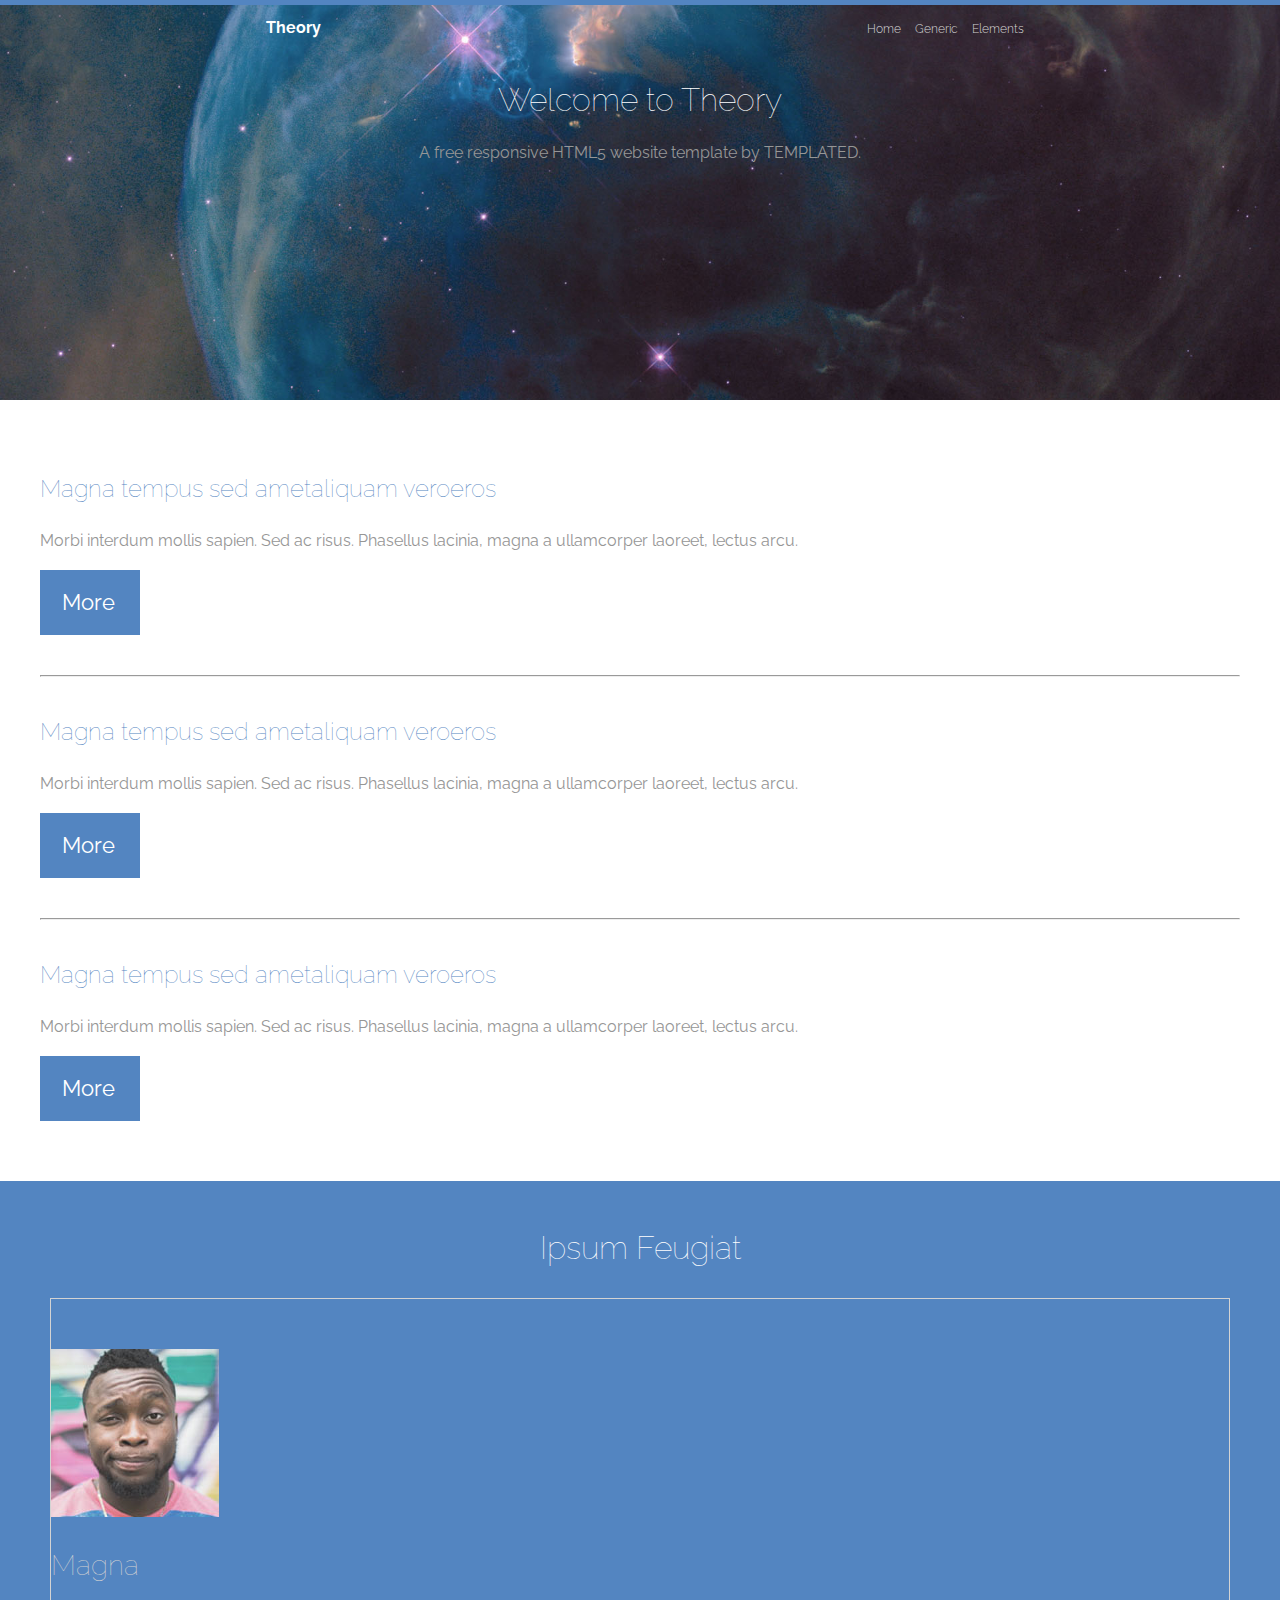
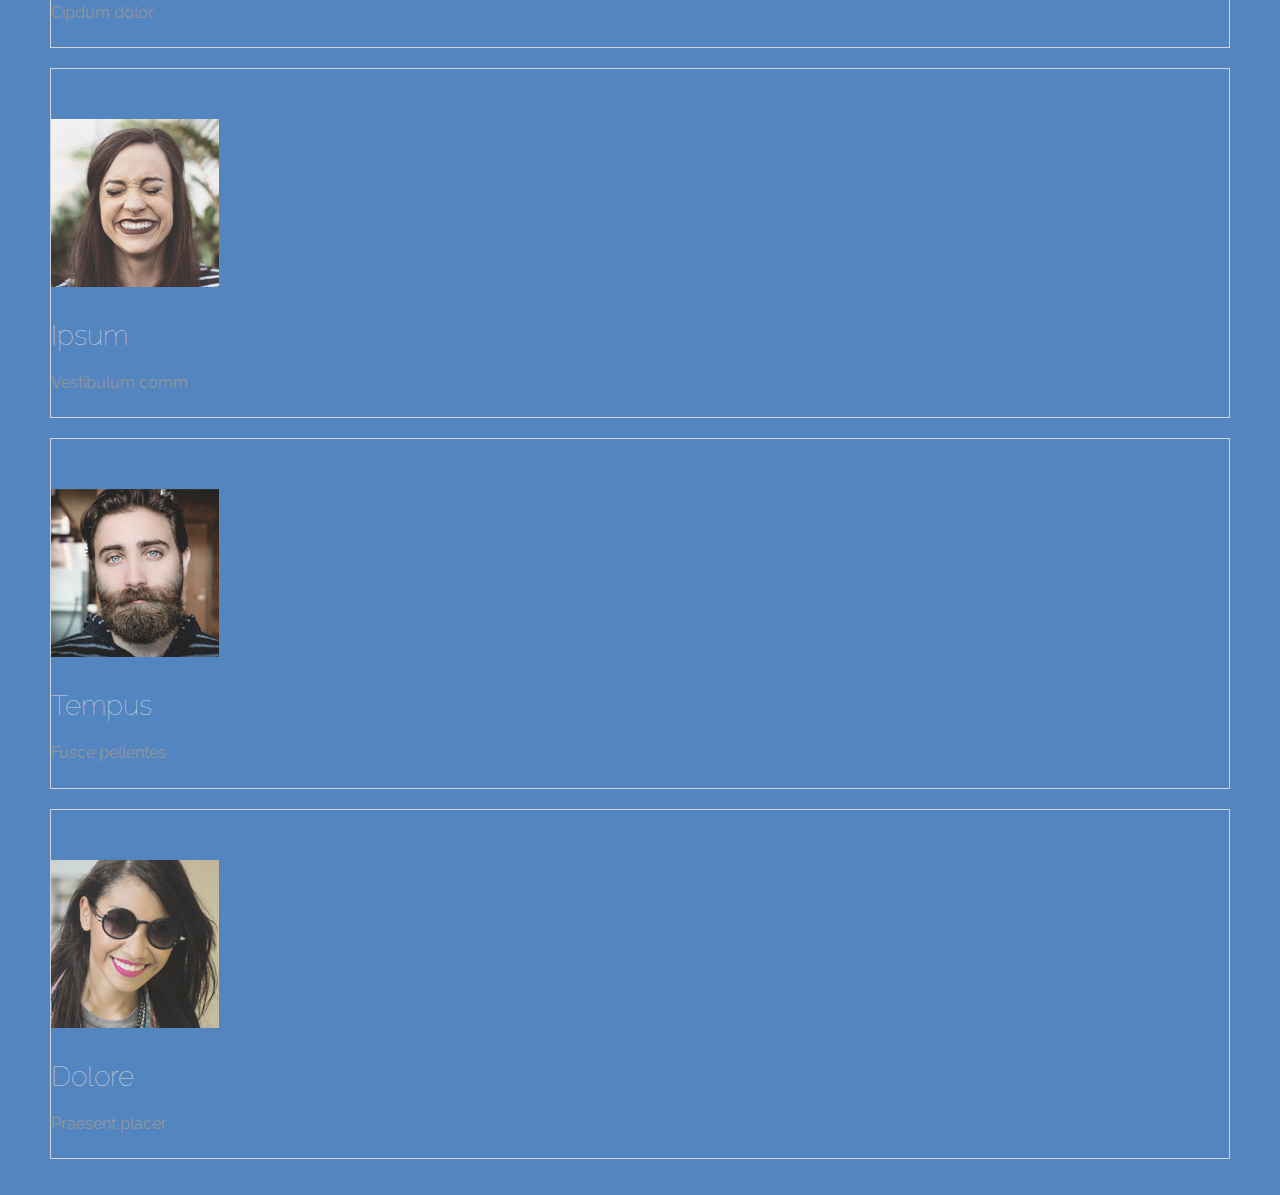
<file: index.html>
<!DOCTYPE html>
<html lang="en">
    <head>
        <meta charset="UTF-8" />
        <meta name="viewport" content="width=device-width, initial-scale=1.0" />
        <meta http-equiv="X-UA-Compatible" content="ie=edge" />
        <title>Home</title>
        <link rel="stylesheet" href="style.css" />
    </head>
    <body>
        <header class="front-page">
            <nav>
                <div class="container">
                    <div class="logo"><a href="#">Theory</a></div>
                    <div class="menu">
                        <a href="index.html">Home</a>
                        <a href="generic.html">Generic</a>
                        <a href="elements.html">Elements</a>
                    </div>
                </div>
            </nav>      
            <h1>Welcome to Theory</h1>
            <p class="subtitle">A free responsive HTML5 website template by TEMPLATED.</p>
        </header> 
        <section>
            <div class="content">
                <div class="column">
                    <h3>Magna tempus sed ametaliquam veroeros</h1>
                    <p>Morbi interdum mollis sapien. Sed ac risus. Phasellus lacinia, magna a ullamcorper laoreet, lectus arcu.</p>
                    <div class="button">More</div>
                </div>
                <div class="column">    
                    <hr class="margin30">
                    <h3>Magna tempus sed ametaliquam veroeros</h1>
                    <p>Morbi interdum mollis sapien. Sed ac risus. Phasellus lacinia, magna a ullamcorper laoreet, lectus arcu.</p>
                    <div class="button">More</div>
                </div>     
                <div class="column">
                    <hr class="margin30">
                    <h3>Magna tempus sed ametaliquam veroeros</h1>
                    <p>Morbi interdum mollis sapien. Sed ac risus. Phasellus lacinia, magna a ullamcorper laoreet, lectus arcu.</p>
                    <div class="button">More</div> 
                </div>
            </div>    
        </section>
        <section class="about">
            <h1>Ipsum Feugiat</h1>
            <div class="card">
                <img src="images/pic03.jpg">
                <h2>Magna</h2>
                <p class="subtitle">Cipdum dolor</p>
            </div>
            <div class="card">
                <img src="images/pic04.jpg">
                <h2>Ipsum</h2>
                <p class="subtitle">Vestibulum comm</p>
            </div>
            <div class="card">
                <img src="images/pic05.jpg">
                <h2>Tempus</h2>
                <p class="subtitle">Fusce pellentes</p>
            </div>
            <div class="card">
                <img src="images/pic06.jpg">
                <h2>Dolore</h2>
                <p class="subtitle">Praesent placer</p>
            </div>
        </section>
    </body>
</html>
</file>
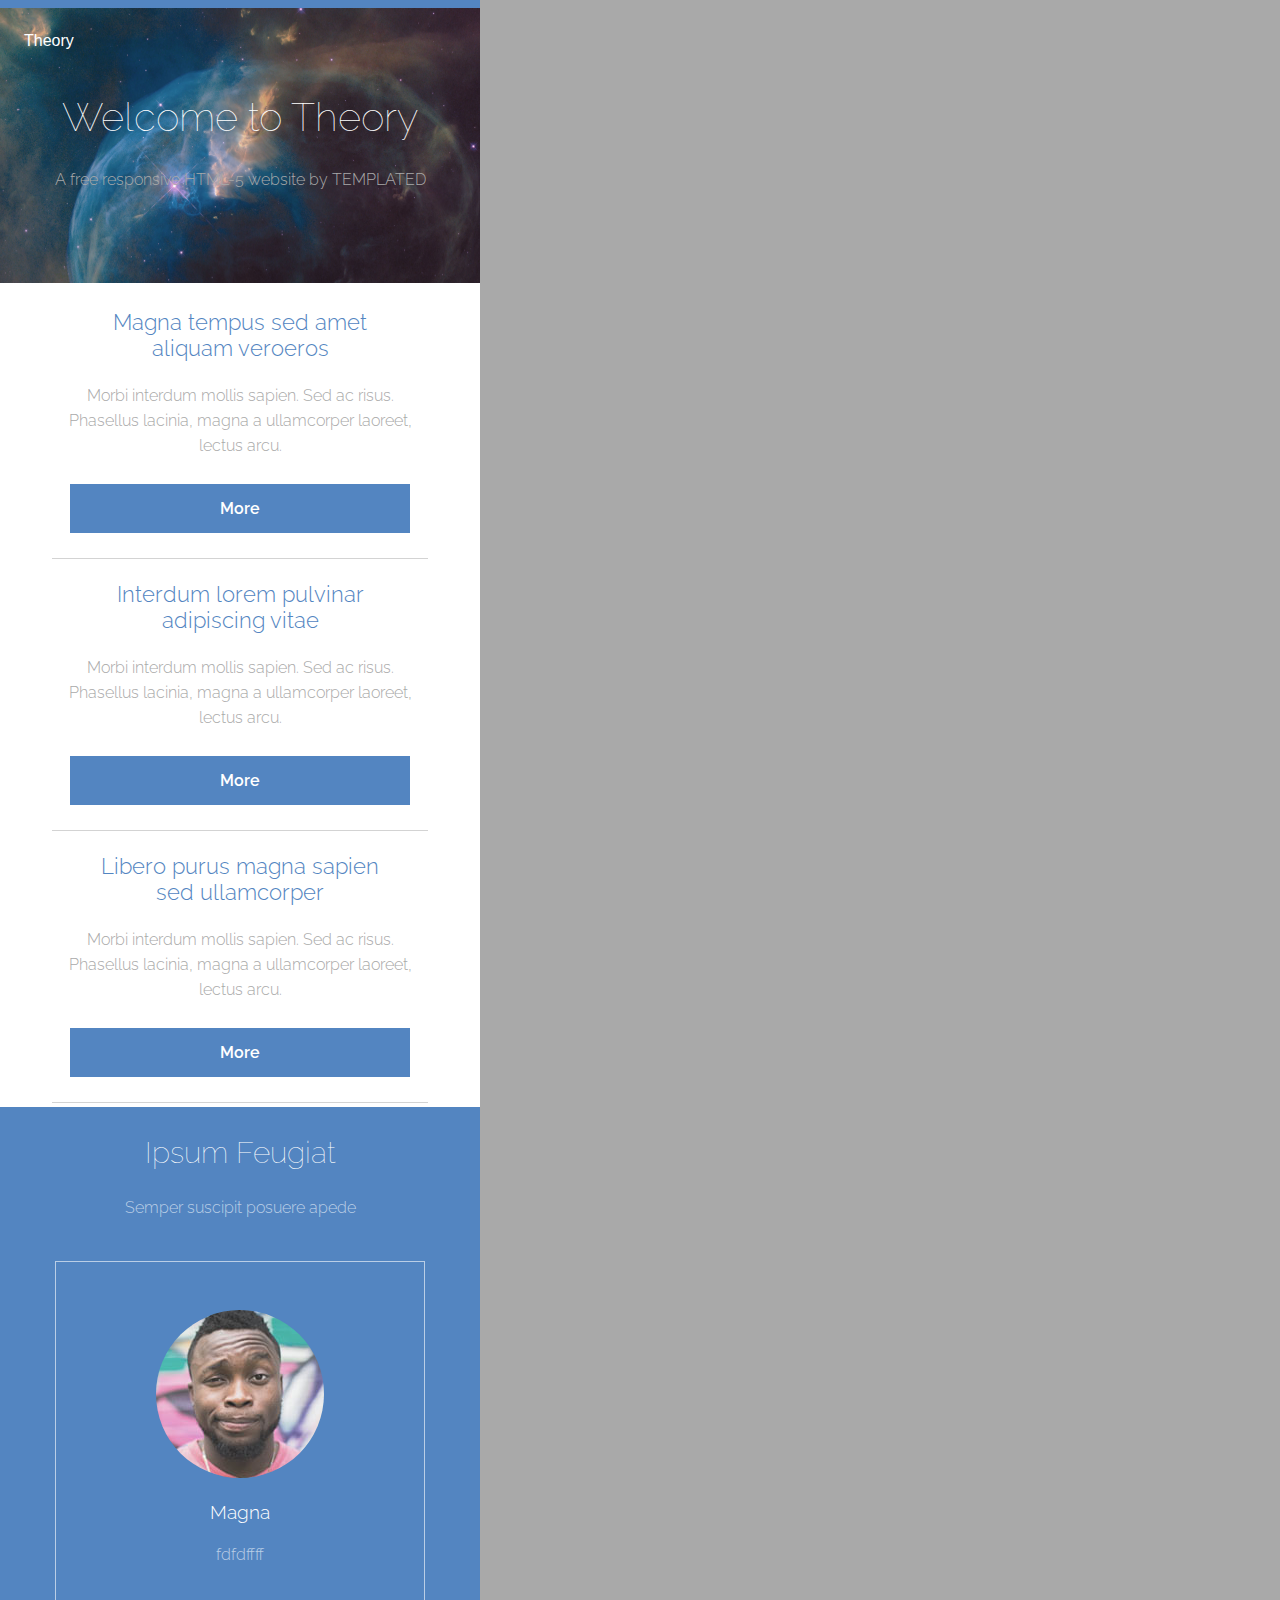
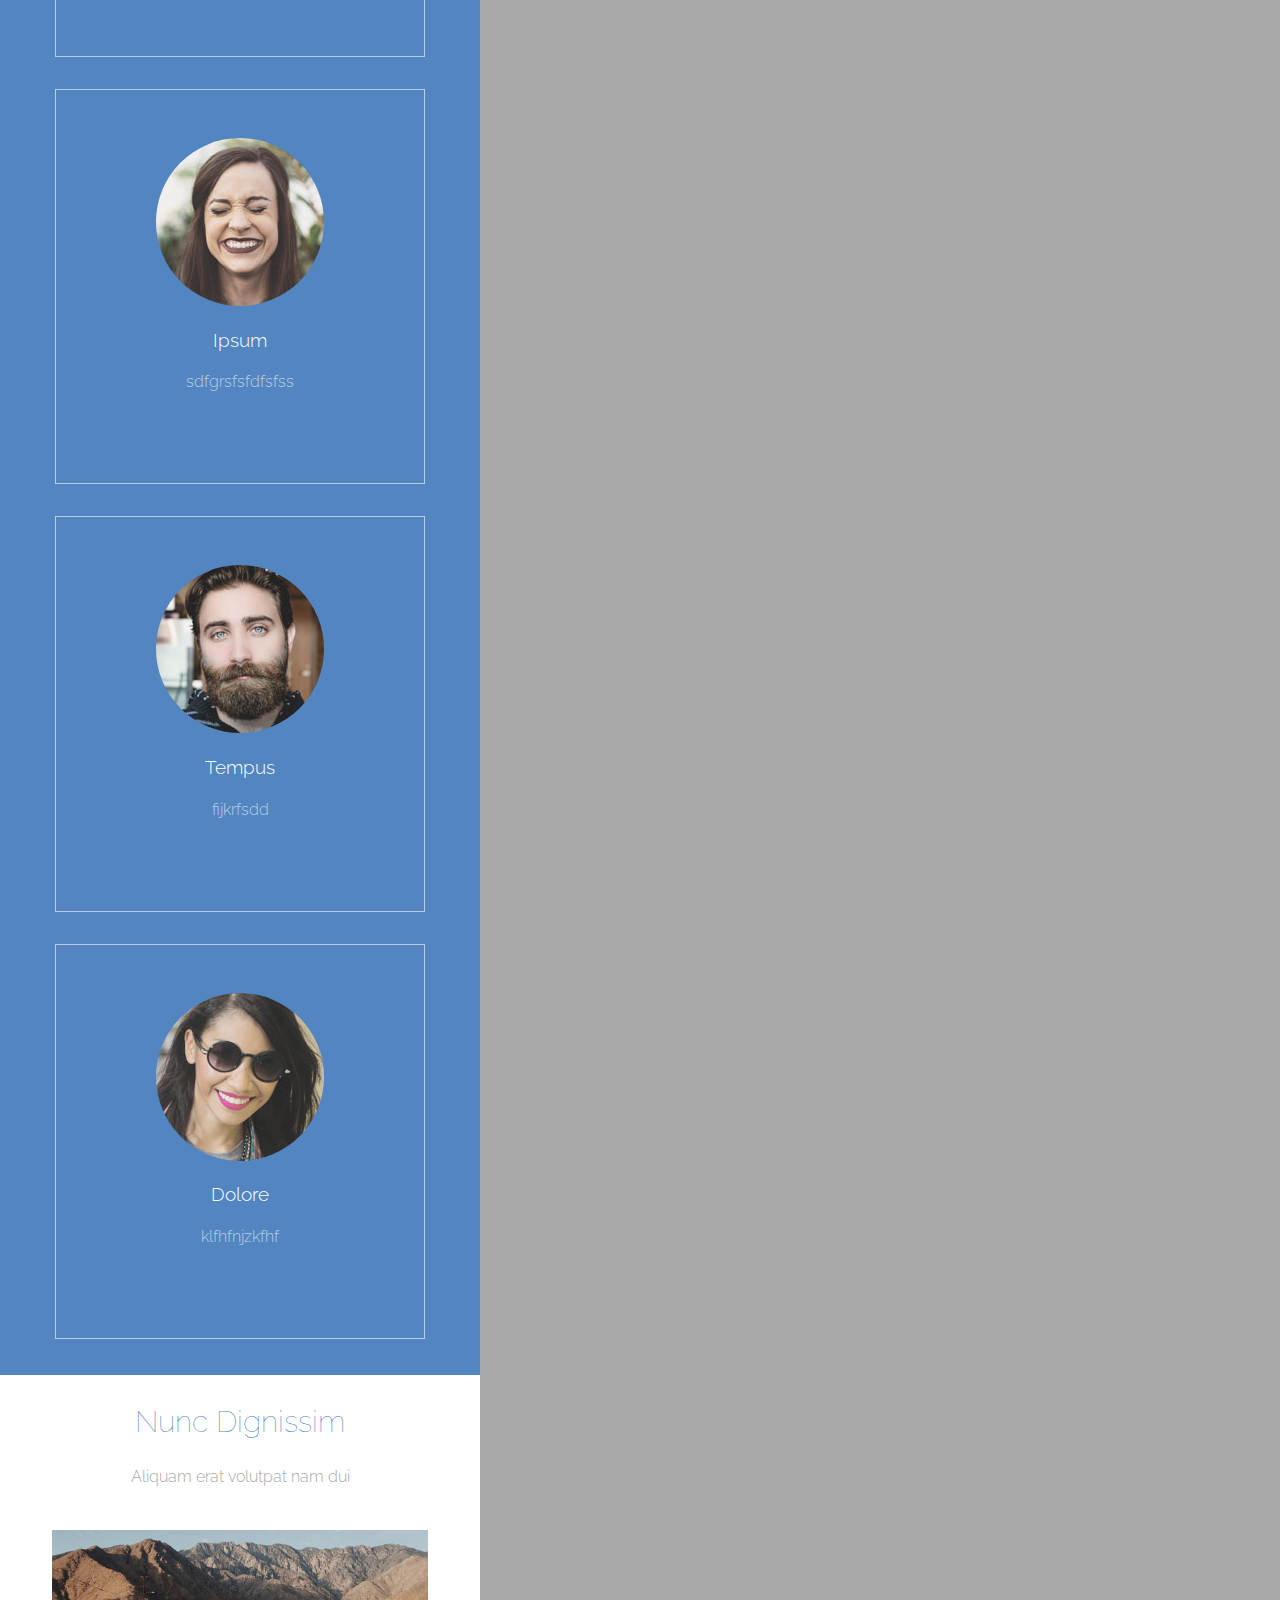
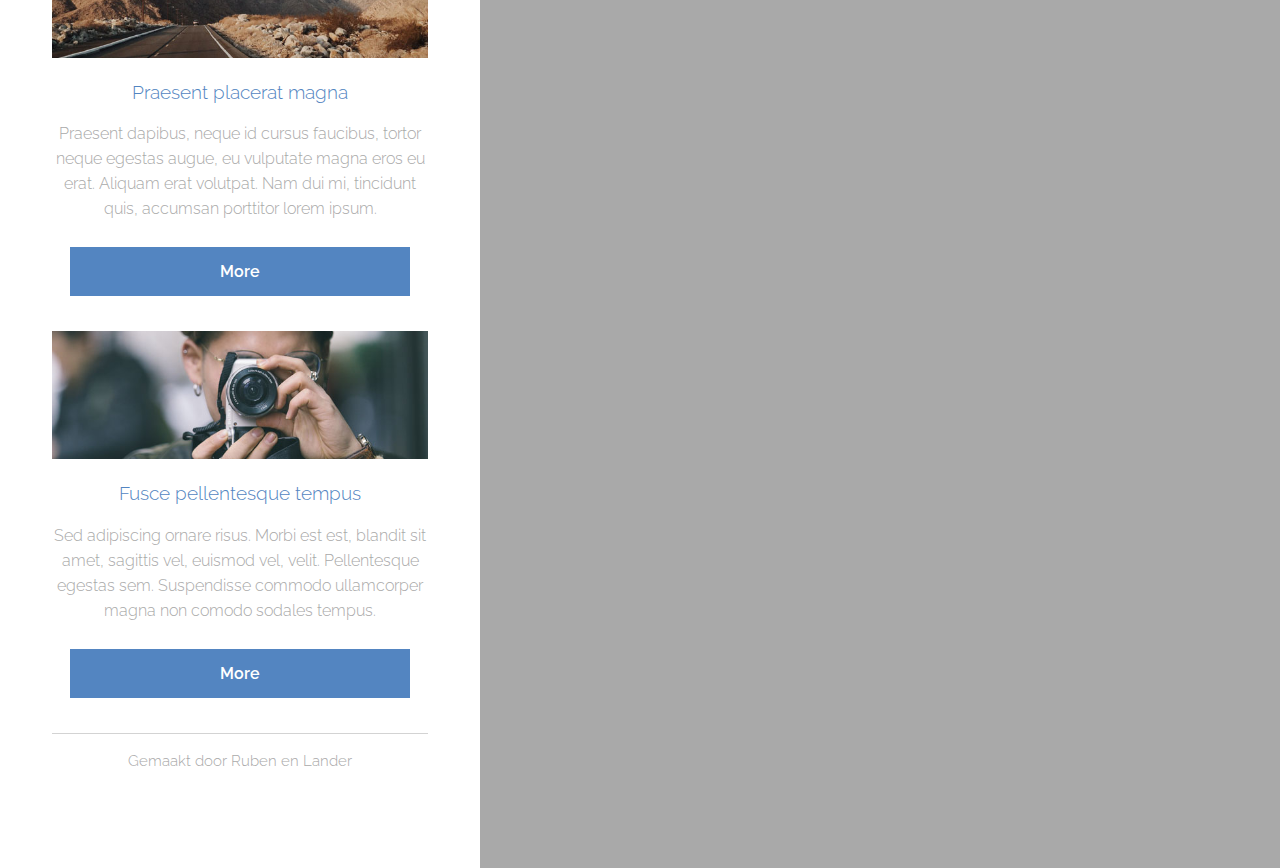
<file: phase1/index.html>
<!DOCTYPE html>
<html lang="en">
    <head>
        <meta charset="UTF-8" />
        <meta name="viewport" content="width=device-width, initial-scale=1.0" />
        <meta http-equiv="X-UA-Compatible" content="ie=edge" />
        <title>Home Oefening</title>
        <link rel="stylesheet" href="style.css" />
    </head>
    <body>
        <header class="header">
            <div class="inner-title">
                <a class="logo-link" href="index.html">Theory</a>
                <nav class="nav">
                    <a class="nav-element" href="index.html">Home</a>
                    <a class="nav-element" href="generic.html">Generic</a>
                    <a class="nav-element" href="elements.html">Elements</a>
                </nav>
            </div>
            <div class="header-content">
            <h1 class="header-title">Welcome to Theory</h1>
            <p class="header-text">A free responsive HTML-5 website by TEMPLATED</p>
            </div>
        </header>
        <section id="one" class="wrapper"> 
            <div class="inner">
                <div class="flex">
                    <article>
                        <header>
                            <h3 class="box-title">Magna tempus sed amet <br>  aliquam veroeros</h3 class="box-title">
                        </header>
                        <p>Morbi interdum mollis sapien. Sed ac risus. Phasellus lacinia, magna a ullamcorper laoreet, lectus arcu.</p> 
                        <footer> <a class="button special" href="#">More</a></footer>   
                    </article>
                    <article>
                         <header>
                            <h3 class="box-title">Interdum lorem pulvinar <br> adipiscing vitae</h3>
                        </header>
                        <p>Morbi interdum mollis sapien. Sed ac risus. Phasellus lacinia, magna a ullamcorper laoreet, lectus arcu.</p>
                        <footer> <a class="button special" href="#">More</a></footer>
                    </article>
                    <article> 
                        <header>
                            <h3 class="box-title">Libero purus magna sapien <br> sed ullamcorper</h3>
                        </header>
                        <p>Morbi interdum mollis sapien. Sed ac risus. Phasellus lacinia, magna a ullamcorper laoreet, lectus arcu.</p>
                        <footer> <a class="button special" href="#">More</a></footer>
                    </article>

                </div>
            </div>
        </section>
        <section id="two" class="wrapper">
            <div class="inner">
                <header>
                    <h2>Ipsum Feugiat</h2>
                    <p>Semper suscipit posuere apede
                    </p>
                </header>
                <div class="flex">
                    <div class="box-person"> 
                        <div class="image"> 
                            <img src="images/pic03.jpg" alt="#">
                        </div>
                            <h3>Magna</h3>
                            <p>fdfdffff</p>
                        
                    </div>
                    <div class="box-person"> 
                        <div class="image"> 
                            <img src="images/pic04.jpg" alt="#">
                        </div>
                            <h3>Ipsum</h3>
                            <p>sdfgrsfsfdfsfss</p>
                        
                    </div>
                    <div class="box-person"> 
                        <div class="image"> 
                            <img src="images/pic05.jpg" alt="#">
                        </div>
                            <h3>Tempus</h3>
                            <p>fijkrfsdd</p>
                        
                    </div>
                    <div class="box-person"> 
                        <div class="image"> 
                            <img src="images/pic06.jpg" alt="#">
                        </div>
                        <h3>Dolore</h3>
                        <p>klfhfnjzkfhf</p>
                        
                    </div>
                </div>
            </div>
        </section>
        <section id="three" class="wrapper">
            <div class="inner">
                <header>
                    <h2>Nunc Dignissim</h2>
                    <p>Aliquam erat volutpat nam dui </p>
                </header>
                <div>
                    <article>
                        <div class="image">
                            <img src="images/pic01.jpg" alt="">
                        </div> 
                        <header>
                            <h3>Praesent placerat magna</h3>
                        </header>
                        <p>Praesent dapibus, neque id cursus faucibus, tortor neque egestas augue, eu vulputate magna eros eu erat. Aliquam erat volutpat. Nam dui mi, tincidunt quis, accumsan porttitor lorem ipsum.</p>
                        <footer><a class="button" href="">More</a></footer>
                    </article>
                    <article>
                        <div class="image fit">
                            <img src="images/pic02.jpg" alt="">
                        </div> 
                        <header>
                            <h3>Fusce pellentesque tempus</h3>
                        </header>
                        <p>Sed adipiscing ornare risus. Morbi est est, blandit sit amet, sagittis vel, euismod vel, velit. Pellentesque egestas sem. Suspendisse commodo ullamcorper magna non comodo sodales tempus.</p>
                        <footer><a class="button" href="">More</a></footer>
                    </article>
                    <footer class="footer">
                        <div>
                            <div>
                                <div>
                                    <p >Gemaakt door Ruben en Lander</p>
                                    
                                </div>
                            </div>
                        </div>
                    </footer>
                </div>
            </div>
        </section>
    </body>
</html>
</file>
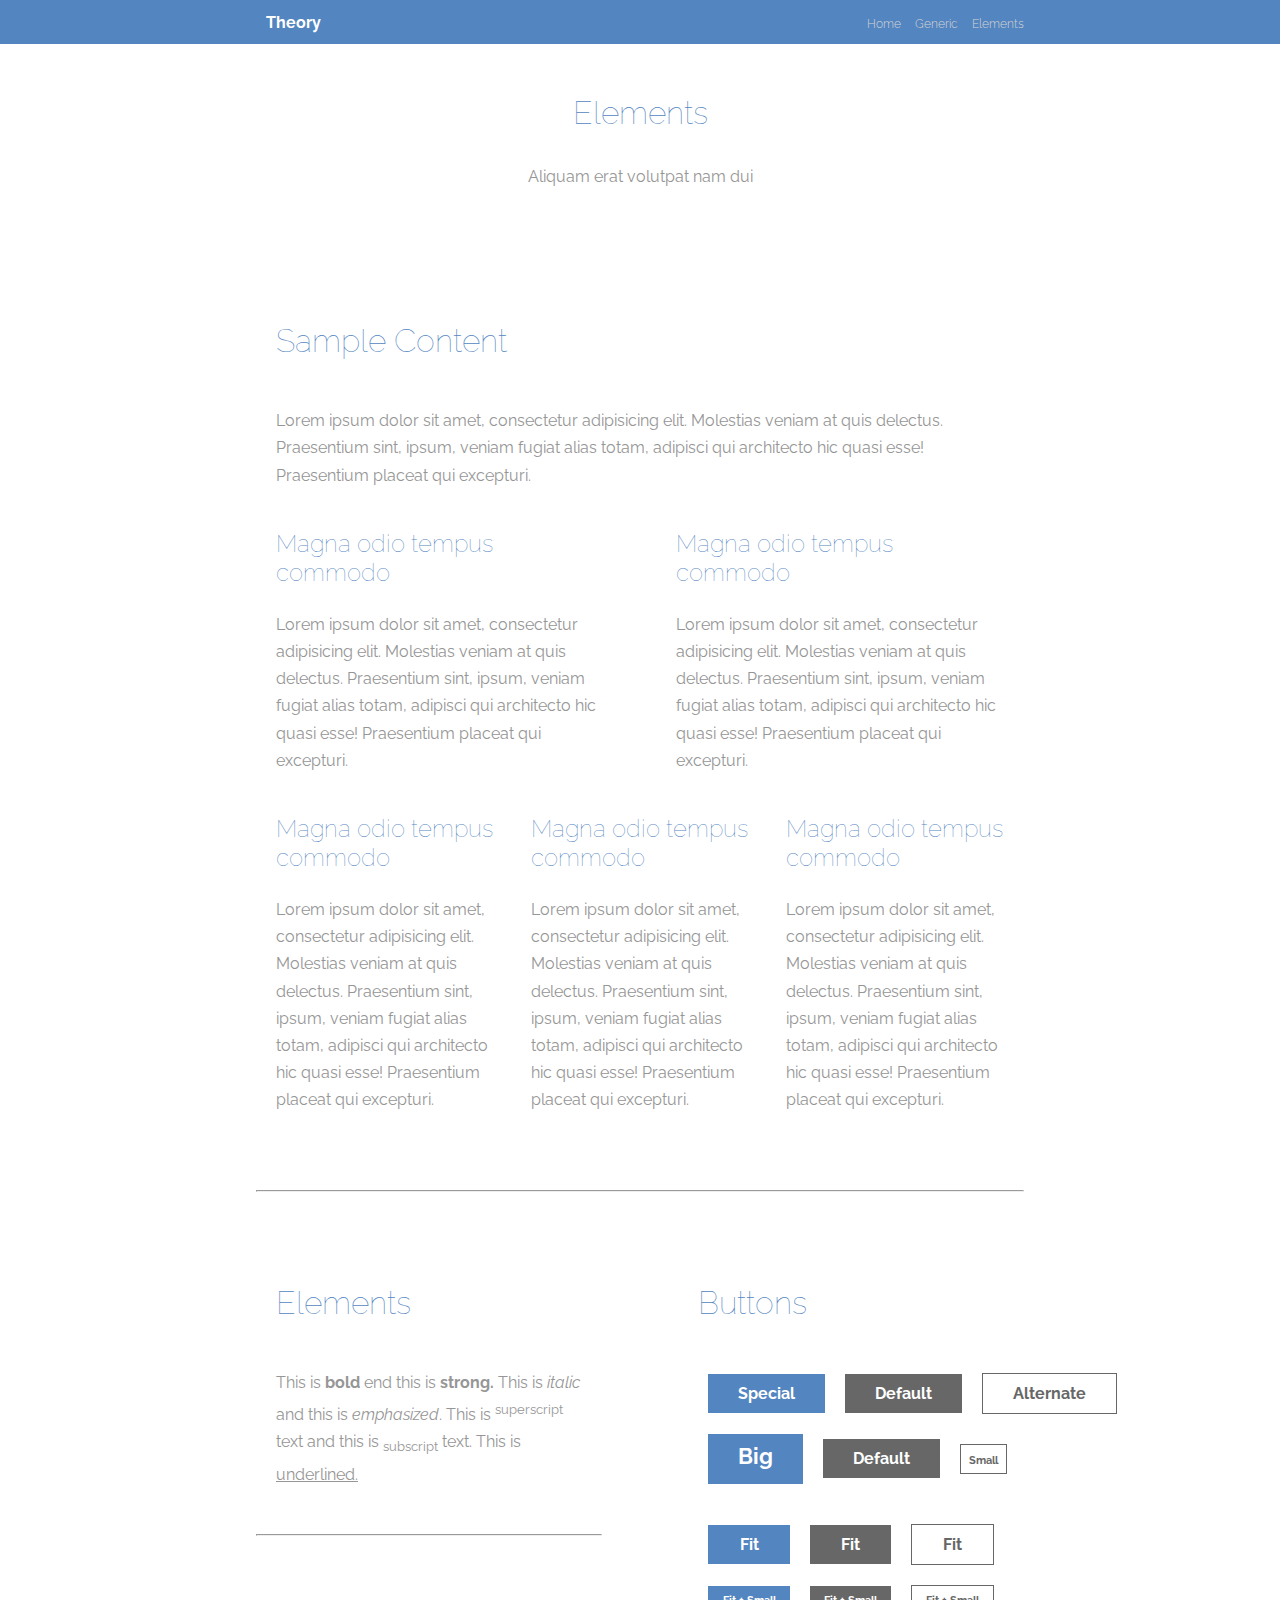
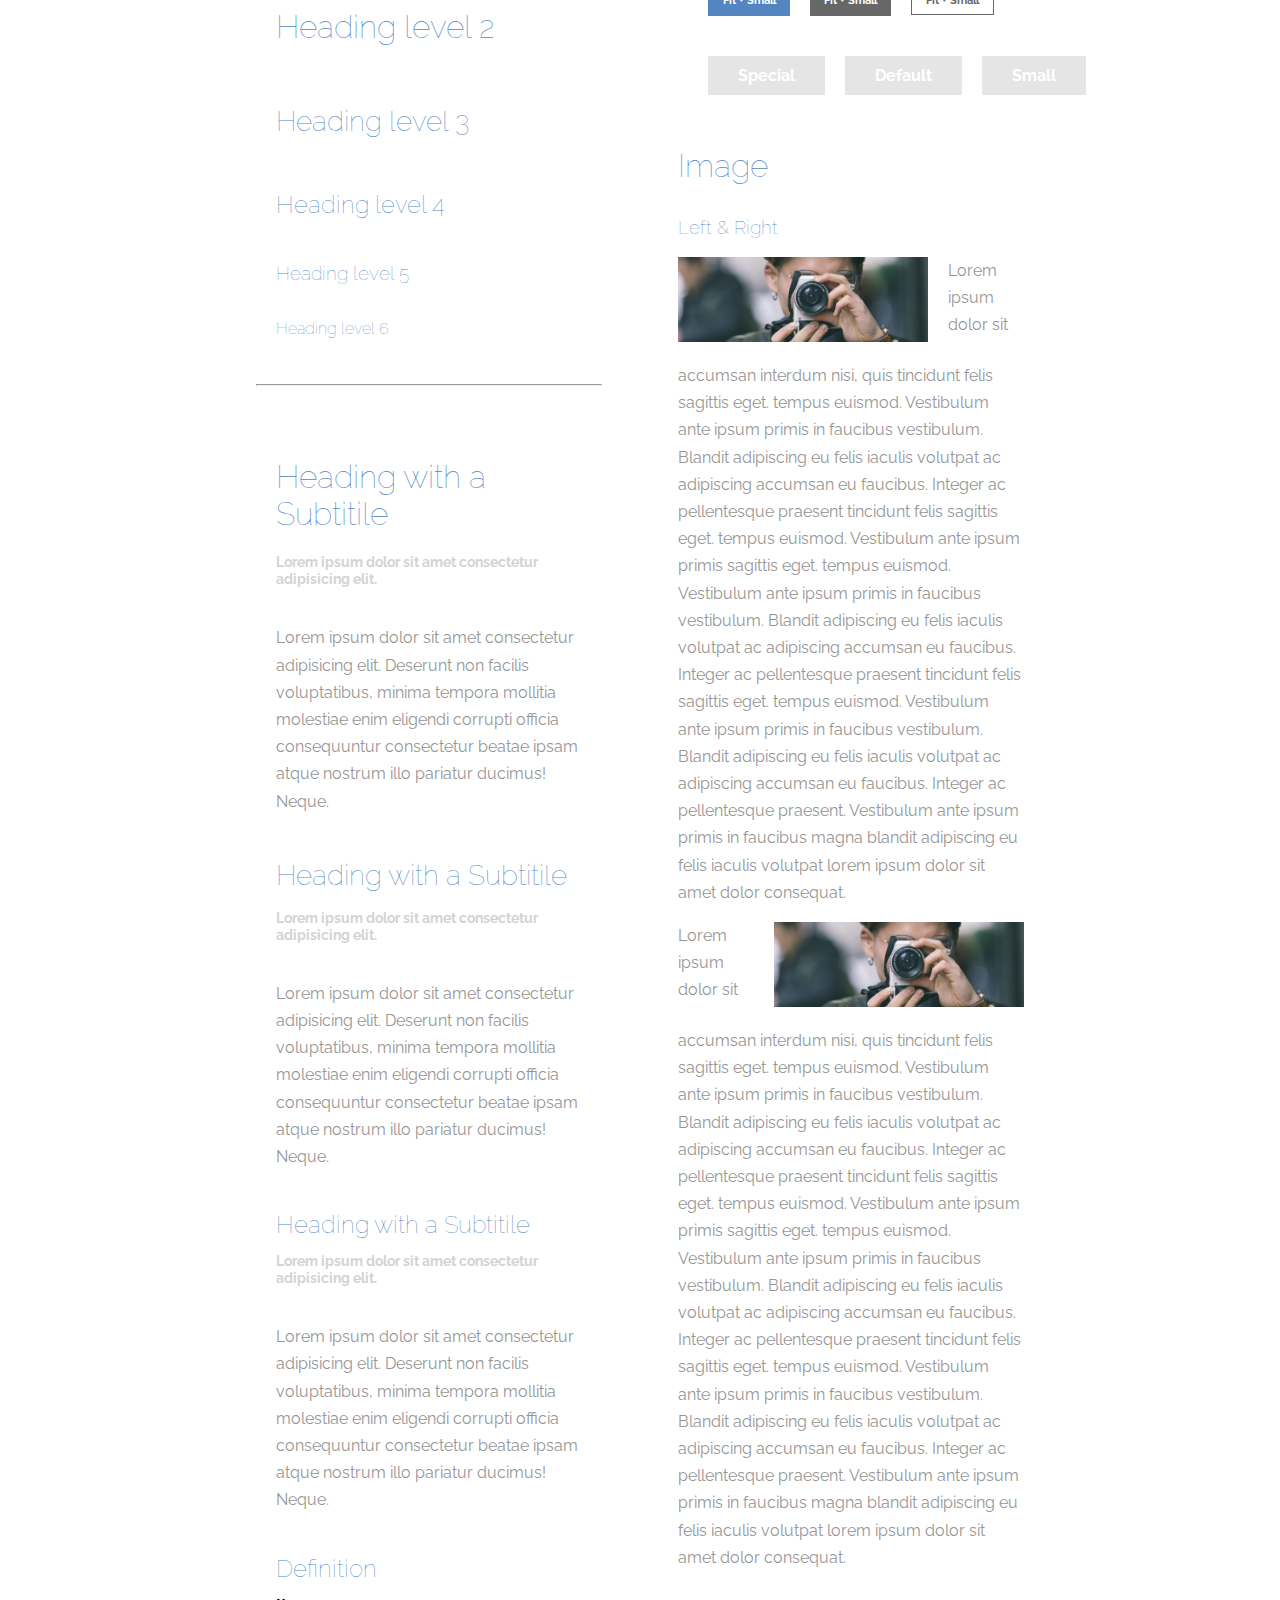
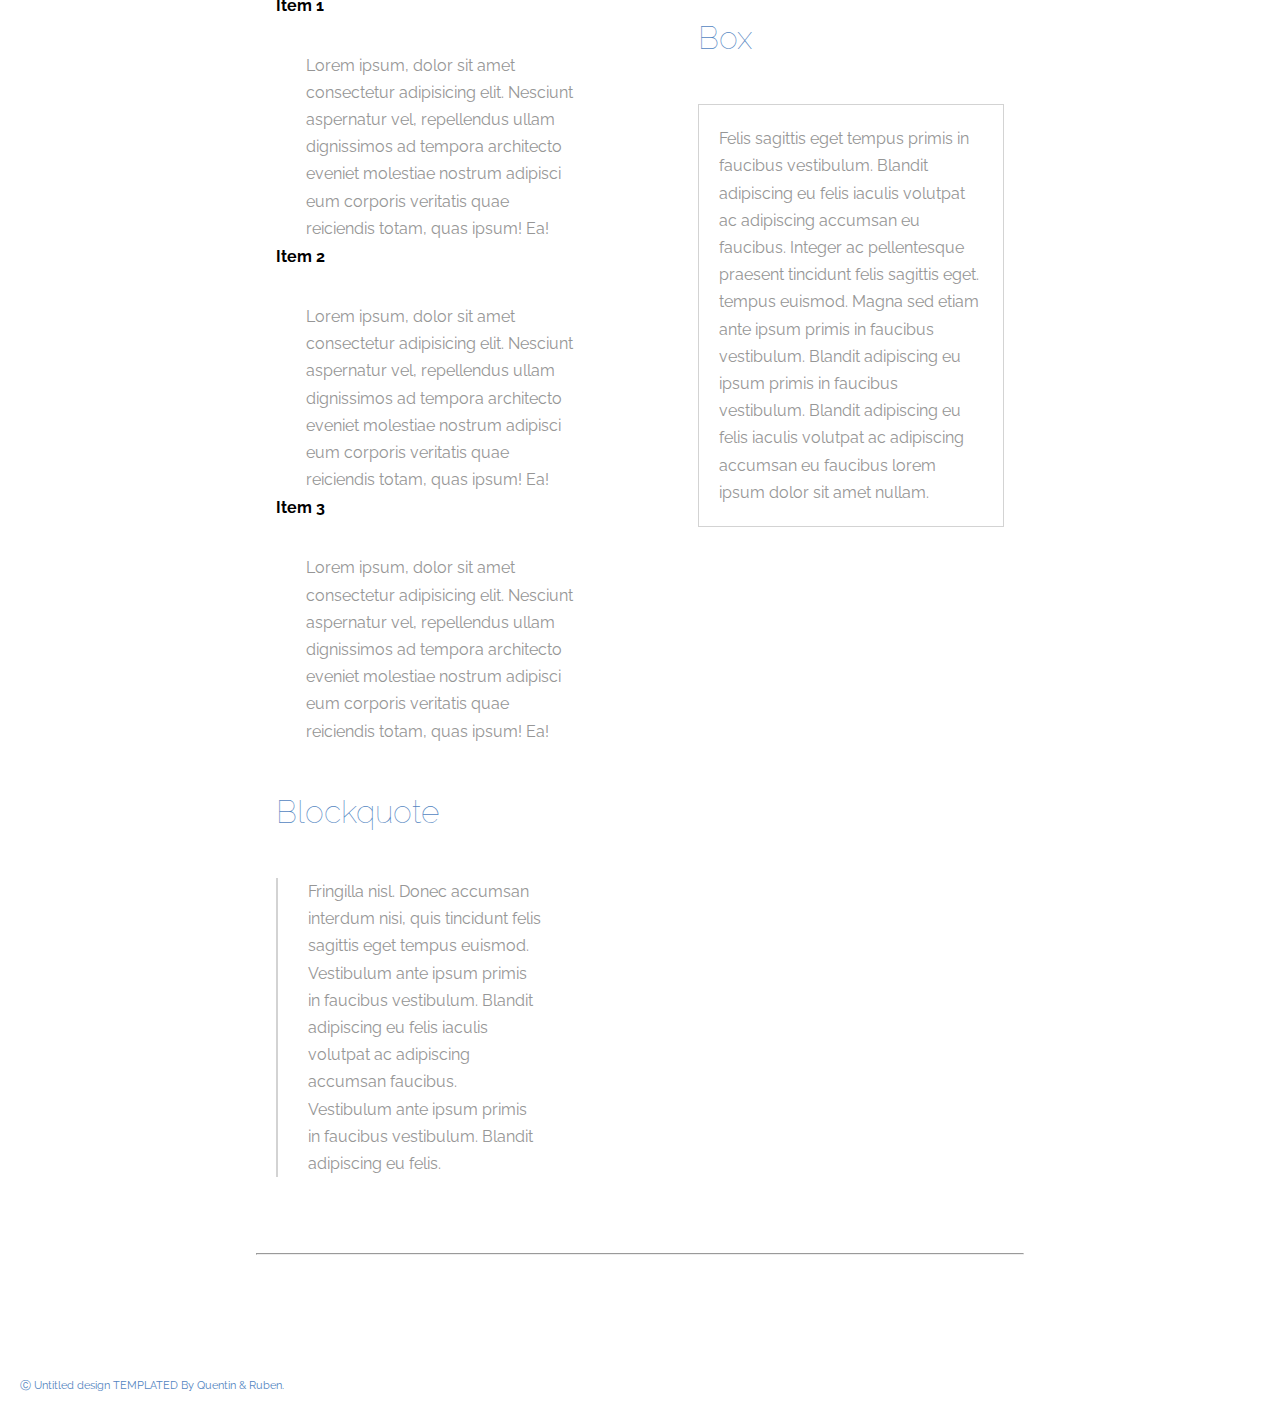
<file: elements.html>
<!DOCTYPE html>
<html lang="en">
    <head>
        <meta charset="UTF-8" />
        <meta name="viewport" content="width=device-width, initial-scale=1.0" />
        <meta http-equiv="X-UA-Compatible" content="ie=edge" />
        <title>Elements</title>
        <link rel="stylesheet" href="style.css" />
    </head>
    <body>
        <nav>
            <div class="container">
                <div class="logo"><a href="#">Theory</a></div>
                <div class="menu">
                    <a href="index.html">Home</a>
                    <a href="generic.html">Generic</a>
                    <a href="elements.html">Elements</a>
                </div>
            </div>
        </nav>
        <header>
            <h1>Elements</h1>
            <p>Aliquam erat volutpat nam dui</p>
        </header>
        <section class="container">
            <div class="content">
                <h1>Sample Content</h1>
                <p>Lorem ipsum dolor sit amet, consectetur adipisicing elit. Molestias veniam at quis delectus. Praesentium sint, ipsum, veniam fugiat alias totam, adipisci qui architecto hic quasi esse! Praesentium placeat qui excepturi.</p>
                <div class="top-columns">
                    <div>
                        <h3>Magna odio tempus commodo</h3>
                        <p>Lorem ipsum dolor sit amet, consectetur adipisicing elit. Molestias veniam at quis delectus. Praesentium sint, ipsum, veniam fugiat alias totam, adipisci qui architecto hic quasi esse! Praesentium placeat qui excepturi.</p>
                    </div>
                    <div>
                        <h3>Magna odio tempus commodo</h3>
                        <p>Lorem ipsum dolor sit amet, consectetur adipisicing elit. Molestias veniam at quis delectus. Praesentium sint, ipsum, veniam fugiat alias totam, adipisci qui architecto hic quasi esse! Praesentium placeat qui excepturi.</p>
                    </div>
                </div>
                <div class="bottom-columns">
                    <div>
                        <h3>Magna odio tempus commodo</h3>
                        <p>Lorem ipsum dolor sit amet, consectetur adipisicing elit. Molestias veniam at quis delectus. Praesentium sint, ipsum, veniam fugiat alias totam, adipisci qui architecto hic quasi esse! Praesentium placeat qui excepturi.</p>
                    </div>
                    <div>
                        <h3>Magna odio tempus commodo</h3>
                        <p>Lorem ipsum dolor sit amet, consectetur adipisicing elit. Molestias veniam at quis delectus. Praesentium sint, ipsum, veniam fugiat alias totam, adipisci qui architecto hic quasi esse! Praesentium placeat qui excepturi.</p>
                    </div>
                    <div>
                        <h3>Magna odio tempus commodo</h3>
                        <p>Lorem ipsum dolor sit amet, consectetur adipisicing elit. Molestias veniam at quis delectus. Praesentium sint, ipsum, veniam fugiat alias totam, adipisci qui architecto hic quasi esse! Praesentium placeat qui excepturi.</p>
                    </div>
                </div>        
            </div>
            <hr class="margin60">
            <div class="wrap">
                <div class="left">
                    <div class="content">
                        <h1>Elements</h1>
                        <p>This is <strong>bold</strong> end this is <strong>strong.</strong> This is 
                        <i>italic</i> and this is <i>emphasized</i>. This is <sup>superscript</sup> text 
                        and this is <sub>subscript</sub> text. This is <u>underlined.</u> </p>
                    </div>
                    <hr class="margin30">
                    <div class="content">
                        <h1>Heading level 2</h1>
                        <h2>Heading level 3</h2>
                        <h3>Heading level 4</h3>
                        <h4>Heading level 5</h4>
                        <h5>Heading level 6</h5>
                    </div>
                    <hr class="margin30">
                    <div class="content">
                        <h1>Heading with a Subtitile</h1>
                        <h6 class="subtitle">Lorem ipsum dolor sit amet consectetur adipisicing elit. </h6>
                        <p>Lorem ipsum dolor sit amet consectetur adipisicing elit. Deserunt non facilis voluptatibus, minima tempora mollitia molestiae enim eligendi corrupti officia consequuntur consectetur beatae ipsam atque nostrum illo pariatur ducimus! Neque.</p>
                        <h2>Heading with a Subtitile</h1>
                        <h6 class="subtitle">Lorem ipsum dolor sit amet consectetur adipisicing elit. </h6>
                        <p>Lorem ipsum dolor sit amet consectetur adipisicing elit. Deserunt non facilis voluptatibus, minima tempora mollitia molestiae enim eligendi corrupti officia consequuntur consectetur beatae ipsam atque nostrum illo pariatur ducimus! Neque.</p>
                        <h3>Heading with a Subtitile</h3>
                        <h6 class="subtitle">Lorem ipsum dolor sit amet consectetur adipisicing elit. </h6>
                        <p>Lorem ipsum dolor sit amet consectetur adipisicing elit. Deserunt non facilis voluptatibus, minima tempora mollitia molestiae enim eligendi corrupti officia consequuntur consectetur beatae ipsam atque nostrum illo pariatur ducimus! Neque.</p>
                        <h3>Definition</h3>
                        <strong class="subtitle">Item 1</strong>
                        <p class="marginleft">Lorem ipsum, dolor sit amet consectetur adipisicing elit. Nesciunt aspernatur vel, repellendus ullam dignissimos ad tempora architecto eveniet molestiae nostrum adipisci eum corporis veritatis quae reiciendis totam, quas ipsum! Ea!</p>
                        <strong class="subtitle">Item 2</strong>
                        <p class="marginleft">Lorem ipsum, dolor sit amet consectetur adipisicing elit. Nesciunt aspernatur vel, repellendus ullam dignissimos ad tempora architecto eveniet molestiae nostrum adipisci eum corporis veritatis quae reiciendis totam, quas ipsum! Ea!</p>
                        <strong class="subtitle">Item 3</strong>
                        <p class="marginleft">Lorem ipsum, dolor sit amet consectetur adipisicing elit. Nesciunt aspernatur vel, repellendus ullam dignissimos ad tempora architecto eveniet molestiae nostrum adipisci eum corporis veritatis quae reiciendis totam, quas ipsum! Ea!</p>
                    </div>
                    <div class="content">
                        <h1>Blockquote</h1>
                        <blockquote>Fringilla nisl. Donec accumsan interdum nisi, quis tincidunt felis sagittis eget tempus euismod. Vestibulum ante ipsum primis in faucibus vestibulum. Blandit adipiscing eu felis iaculis volutpat ac adipiscing accumsan faucibus. Vestibulum ante ipsum primis in faucibus vestibulum. Blandit adipiscing eu felis.</blockquote>
                    </div>
                </div>
                <div class="right">
                    <div class="content">
                        <h1>Buttons</h1>
                        <div class="top-buttons">
                            <ul>
                                <li class="blue">Special</li>
                                <li class="grey">Default</li>
                                <li class="border-grey">Alternate</li>
                            </ul>
                            <ul>
                                <li class="blue bigger">Big</li>
                                <li class="grey">Default</li>
                                <li class="border-grey smaller">Small</li>
                            </ul>
                        </div>
                        <div class="mid-buttons">
                            <ul class="fit">
                                <li class="blue">Fit</li>
                                <li class="grey">Fit</li>
                                <li class="border-grey">Fit</li>
                            </ul>
                            <ul class="fit smaller">
                                <li class="blue">Fit + Small</li>
                                <li class="grey">Fit + Small</li>
                                <li class="border-grey ">Fit + Small</li>
                            </ul>
                        </div>
                        <ul class="bottom-buttons">
                            <li>Special</li>
                            <li>Default</li>
                            <li>Small</li>
                        </ul>
                    </div>
                    <div class="content-image">
                        <h1>Image</h1>
                        <h4>Left & Right</h4>
                        <img src="images/pic02.jpg" width="250px">
                        <p>Lorem ipsum dolor sit accumsan interdum nisi, quis tincidunt felis sagittis eget. tempus euismod. Vestibulum ante ipsum primis in faucibus vestibulum. Blandit adipiscing eu felis iaculis volutpat ac adipiscing accumsan eu faucibus. Integer ac pellentesque praesent tincidunt felis sagittis eget. tempus euismod. Vestibulum ante ipsum primis sagittis eget. tempus euismod. Vestibulum ante ipsum primis in faucibus vestibulum. Blandit adipiscing eu felis iaculis volutpat ac adipiscing accumsan eu faucibus. Integer ac pellentesque praesent tincidunt felis sagittis eget. tempus euismod. Vestibulum ante ipsum primis in faucibus vestibulum. Blandit adipiscing eu felis iaculis volutpat ac adipiscing accumsan eu faucibus. Integer ac pellentesque praesent. Vestibulum ante ipsum primis in faucibus magna blandit adipiscing eu felis iaculis volutpat lorem ipsum dolor sit amet dolor consequat.</p>
                        <img src="images/pic02.jpg" width="250px" class="float-right">
                        <p>Lorem ipsum dolor sit accumsan interdum nisi, quis tincidunt felis sagittis eget. tempus euismod. Vestibulum ante ipsum primis in faucibus vestibulum. Blandit adipiscing eu felis iaculis volutpat ac adipiscing accumsan eu faucibus. Integer ac pellentesque praesent tincidunt felis sagittis eget. tempus euismod. Vestibulum ante ipsum primis sagittis eget. tempus euismod. Vestibulum ante ipsum primis in faucibus vestibulum. Blandit adipiscing eu felis iaculis volutpat ac adipiscing accumsan eu faucibus. Integer ac pellentesque praesent tincidunt felis sagittis eget. tempus euismod. Vestibulum ante ipsum primis in faucibus vestibulum. Blandit adipiscing eu felis iaculis volutpat ac adipiscing accumsan eu faucibus. Integer ac pellentesque praesent. Vestibulum ante ipsum primis in faucibus magna blandit adipiscing eu felis iaculis volutpat lorem ipsum dolor sit amet dolor consequat.</p>
                    </div>
                    <div class="content box">
                        <h1>Box</h1>
                        <p>Felis sagittis eget tempus primis in faucibus vestibulum. Blandit adipiscing eu felis iaculis volutpat ac adipiscing accumsan eu faucibus. Integer ac pellentesque praesent tincidunt felis sagittis eget. tempus euismod. Magna sed etiam ante ipsum primis in faucibus vestibulum. Blandit adipiscing eu ipsum primis in faucibus vestibulum. Blandit adipiscing eu felis iaculis volutpat ac adipiscing accumsan eu faucibus lorem ipsum dolor sit amet nullam.</p>
                    </div>
                </div>
            </div>
            <hr class="margin60">
            </section>
        <footer>
            <div class="content">
            <p>&#9400; Untitled design TEMPLATED By Quentin &amp Ruben.</p>
        </div>
        </footer>
       
    </body>
</html>
</file>
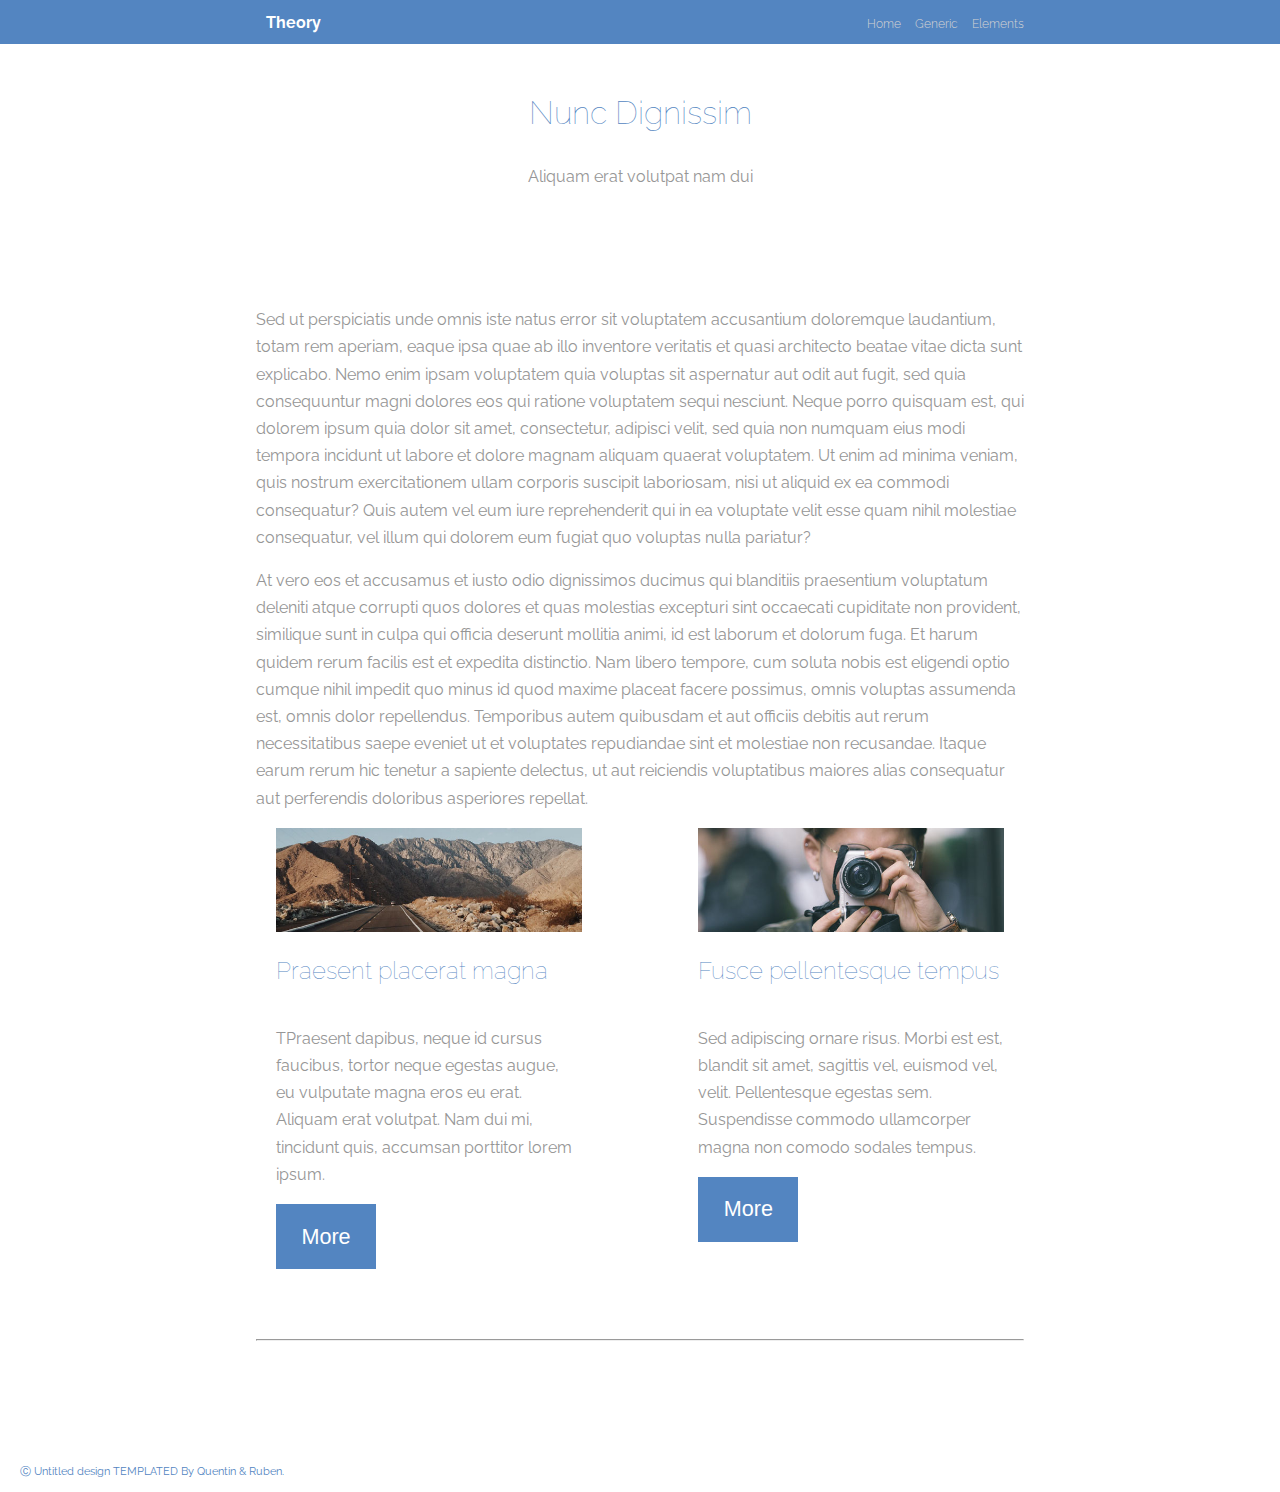
<file: generic.html>
<!DOCTYPE html>
<html lang="en">
    <head>
        <meta charset="UTF-8" />
        <meta name="viewport" content="width=device-width, initial-scale=1.0" />
        <meta http-equiv="X-UA-Compatible" content="ie=edge" />
        <title>Generic</title>
        <link rel="stylesheet" href="style.css" />
    </head>
    <body>
        <nav>
            <div class="container">
                <div class="logo"><a href="#">Theory</a></div>
                <div class="menu">
                    <a href="index.html">Home</a>
                    <a href="generic.html">Generic</a>
                    <a href="elements.html">Elements</a>
                </div>
            </div>
        </nav>
        <header>
            <h1>Nunc Dignissim</h1>
            <p>Aliquam erat volutpat nam dui</p>
        </header>
        <section class="container">
            <div class="top-row">
                <div>
                    <p>Sed ut perspiciatis unde omnis iste natus error sit voluptatem accusantium doloremque laudantium, totam rem aperiam, eaque ipsa quae ab illo inventore veritatis et quasi architecto beatae vitae dicta sunt explicabo. Nemo enim ipsam voluptatem quia voluptas sit aspernatur aut odit aut fugit, sed quia consequuntur magni dolores eos qui ratione voluptatem sequi nesciunt. Neque porro quisquam est, qui dolorem ipsum quia dolor sit amet, consectetur, adipisci velit, sed quia non numquam eius modi tempora incidunt ut labore et dolore magnam aliquam quaerat voluptatem. Ut enim ad minima veniam, quis nostrum exercitationem ullam corporis suscipit laboriosam, nisi ut aliquid ex ea commodi consequatur? Quis autem vel eum iure reprehenderit qui in ea voluptate velit esse quam nihil molestiae consequatur, vel illum qui dolorem eum fugiat quo voluptas nulla pariatur?</p>
                </div>
                <div>
                    <p>At vero eos et accusamus et iusto odio dignissimos ducimus qui blanditiis praesentium voluptatum deleniti atque corrupti quos dolores et quas molestias excepturi sint occaecati cupiditate non provident, similique sunt in culpa qui officia deserunt mollitia animi, id est laborum et dolorum fuga. Et harum quidem rerum facilis est et expedita distinctio. Nam libero tempore, cum soluta nobis est eligendi optio cumque nihil impedit quo minus id quod maxime placeat facere possimus, omnis voluptas assumenda est, omnis dolor repellendus. Temporibus autem quibusdam et aut officiis debitis aut rerum necessitatibus saepe eveniet ut et voluptates repudiandae sint et molestiae non recusandae. Itaque earum rerum hic tenetur a sapiente delectus, ut aut reiciendis voluptatibus maiores alias consequatur aut perferendis doloribus asperiores repellat.</p>
                </div>
            </div> 
            <div class="wrap">
                <div class="left">
                    <div class="content">
                        <img src="images/pic01.jpg" alt="First picture">
                        <h3>Praesent placerat magna</h3>
                        <p>TPraesent dapibus, neque id cursus faucibus, tortor neque egestas augue, eu vulputate magna eros eu erat. Aliquam erat volutpat. Nam dui mi, tincidunt quis, accumsan porttitor lorem ipsum.</p>
                        <button class="button">More</button>
                    </div>
                </div>
                <div class="right">
                    <div class="content">
                        <img src="images/pic02.jpg" alt="Second picture">
                        <h3>Fusce pellentesque tempus</h3>
                        <p>Sed adipiscing ornare risus. Morbi est est, blandit sit amet, sagittis vel, euismod vel, velit. Pellentesque egestas sem. Suspendisse commodo ullamcorper magna non comodo sodales tempus.</p>
                        <button class="button">More</button>
                    </div>
                </div>           
            </div>
            <hr class="margin60">   
        </section>
        <footer>
            <div class="content">
            <p>&#9400; Untitled design TEMPLATED By Quentin &amp Ruben.</p>
        </div>
        </footer>
    </body>
</html>
</file>
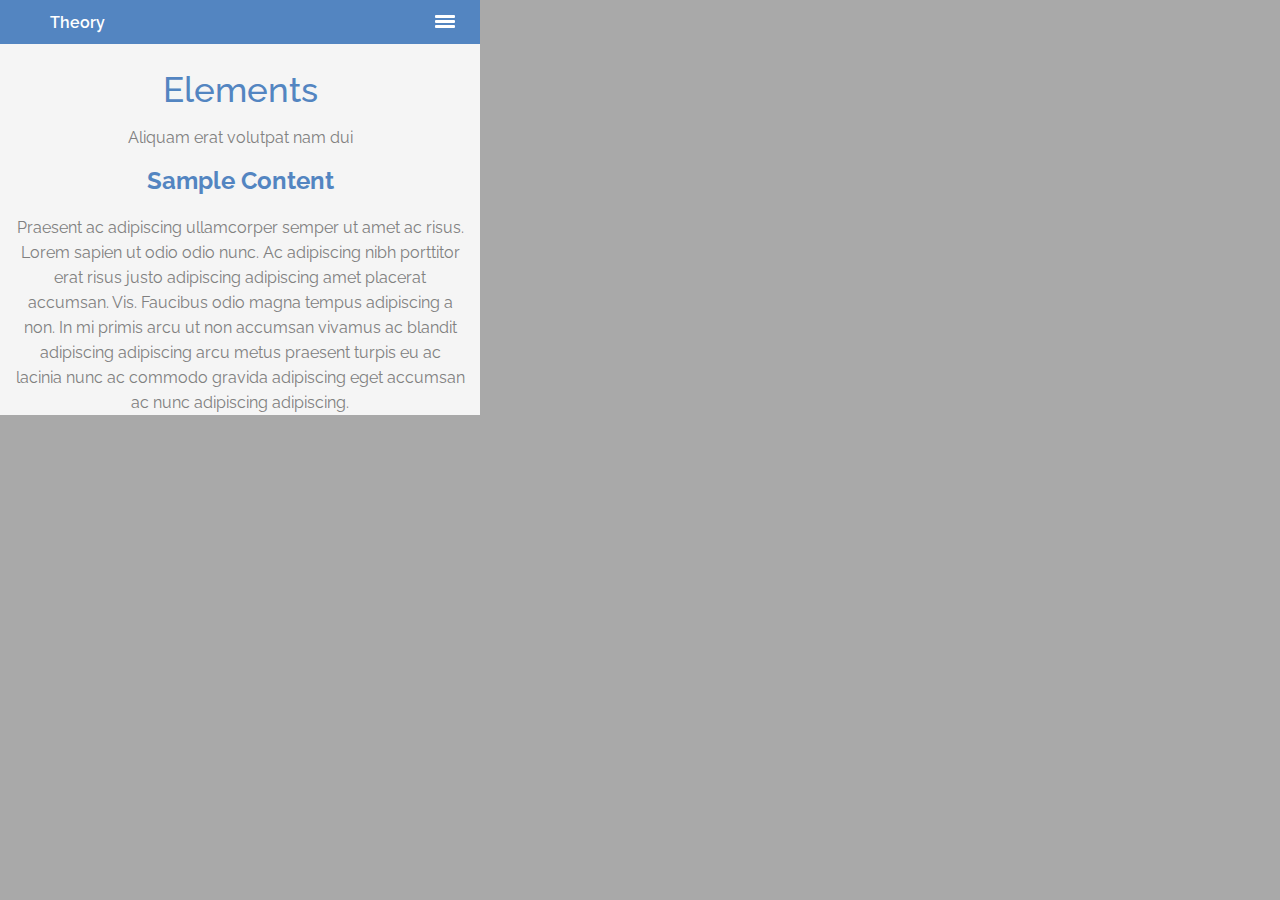
<file: phase1/elements.html>
<!DOCTYPE html>
<html lang="en">
    <head>
        <meta charset="UTF-8" />
        <meta name="viewport" content="width=device-width, initial-scale=1.0" />
        <meta http-equiv="X-UA-Compatible" content="ie=edge" />
        <title>Elements</title>
        <link rel="stylesheet" href="styleTest.css" />
    </head>
    <body>
        <header id="header">
           <div class="inner">
               
               <a href="index.html" class="logo">Theory</a>
               <div class="hamburger"></div>
               <nav id="nav">
                   <a href="index.html">Home</a>
                   <a href="generic.html">Generic</a>
                   <a href="elements.html">Elements</a>
               </nav>
           </div>
        </header>
        <section id="main" class="wrapper">
            <div class="inner">
                <header class="align-center">
                    <h2>Elements</h2>
                    <p>Aliquam erat volutpat nam dui </p>
                </header>
                <h2 id="content">Sample Content</h2>
                <p class="text">Praesent ac adipiscing ullamcorper semper ut amet ac risus. Lorem sapien ut odio odio nunc. Ac adipiscing nibh porttitor erat risus justo adipiscing adipiscing amet placerat accumsan. Vis. Faucibus odio magna tempus adipiscing a non. In mi primis arcu ut non accumsan vivamus ac blandit adipiscing adipiscing arcu metus praesent turpis eu ac lacinia nunc ac commodo gravida adipiscing eget accumsan ac nunc adipiscing adipiscing.</p>
                <div class="row">
                    <div class="Text-box">

                    </div>
                </div>
            </div>
            
        </section>
    </body>
</html>
</file>
<file: style.css>
@import "https://fonts.googleapis.com/css?family=Raleway:100,300,600";
* {
    box-sizing: border-box;
}


html {
    font-size: 16px;
}
.blue {
    background-color: #5385C1;
}

.grey {
    background-color: #676767;
}

ul li.border-grey {
    border: solid 1px  #676767;
    color: #676767;
}


body {
    width: 100%;
    margin: 0;
    font: inherit;
    font-family: "raleway", Arial, Helvetica, sans-serif;
}


h1 {
    font-weight: 100;
}
 h1,h2, h3,h4,h5 {
    color: #5385C1;
    margin-bottom: 1em;
    margin-top: 1em;
    font-weight: 100;
}

blockquote { 
    border-left: solid 2px lightgrey;
    margin-left: 0;
    padding-left:30px;
    
}

p,blockquote {
    line-height: 1.7em;
    color: #969696;
}

.marginleft {
    margin-left: 30px;
}

h1 {
    font-size: 2rem;
}

h2 {
    font-size: 1.75rem;
}

h3 {
    font-size: 1.5rem;
}

h4 {
    font-size: 1.2rem;
}

h5 {
    font-size: 1rem;
}

h6 {
    color: lightgray;
    font-size: .9rem;
}

hr.margin60 {
    margin-block-start: 60px ;
    margin-block-end: 60px;
    border-width: 0.6px;
}

hr.margin30 {
    margin-block-start: 30px ;
    margin-block-end: 40px;
    border-width: 0.6px;
}

.container {
    width: 60%;
    margin: auto;
}


nav {
    width: 100%;
    height: 44px;
    background-color: #5385C1;
}

nav .container {
    height: 100%;
    display: flex;
    justify-content: space-between;
    align-items: center;
}

.menu {
    display: block;
}

.menu a {
    text-decoration: none;
    color: lightgray;
    padding-left: 10px;
    font-weight: 300;
    font-size: 12px;
}


.logo a {
    text-decoration: none;
    color: white;
    padding-left: 10px;
    font-weight: 700;
}

header {
    text-align: center;
    margin: 50px 0;
}

header.front-page {
    height: 400px ;
    width: 100%;
    background-image: url('images/banner.jpg');
    background-size: cover;
    margin: 0;
    background-position: center;
    border-top: #5385C1 5px solid;
}

header.front-page h1 {
    color: white;
}

header.front-page nav {
    background-color: transparent;
}

.content, div.column {
    padding: 0 20px;
}
/* test hamburger menu

.hamburger {
    top:20px;
    right:20px;
    width: 50px;
    height: 4px;
    background: #FCFCFC;
    position: absolute;
    border-radius: 3px;
}

.hamburger:before,.hamburger:after {
    left: 0;
    content: '';
    position:absolute;
    width: 50px;
    height: 4px;
    background: #FCFCFC;
    border-radius: 3px;
}

.hamburger:before {
    top: -10px;
}
  
.hamburger:after {
    top: 10px;
}
*/
.subtitle {
    margin-top: -11px;
    margin-bottom: 21px;
}

.content {
    display: flex;
    flex-direction: column;
}

 ul {
    display: flex;
    padding:0;
    align-items: baseline;
    margin:  20px 0px;
}

ul li {
    display: inline-block;
    padding: 10px 30px;
    color: white;list-style-type:none;
    font-weight: 700;
    text-align: center;
    margin:  0px 10px;
}

ul li:hover {
    opacity: 0.8;
    cursor: pointer;
    transition: all 1s;
} 

.content .button {
    margin-bottom: 10px;
    width: 100px;
}

.button {
    font-size: 1.35rem;
    line-height: 1.35rem;
    padding:1em;
    background-color:#5385C1 ;
    color: white;
    border: none;
}

.bottom-buttons li {
    background-color: #E5E5E5;
}

ul li.bigger {
    font-size: 1.35em;
    height: 50px;
}

ul li.smaller, ul.smaller li {
    font-size: 0.7em;
    height: 30px ;
    padding: 0.7em;
}

ul.fit li {
    flex: 1;
}



.content-image img {
    float: left;
    margin: 0 20px 20px 0;
}

.content-image img.float-right {
    float: right;
    margin: 0 0px 20px 20px;
}

.box p {
    border: solid 1px lightgrey;
    padding:20px;
}
section {
    padding:50px 0;
}
section.about {
    background-color: #5385C1;
    color:white;
    padding:1rem 0;
}

section.about h1 {
    color:white;
    text-align: center;
}

footer div p {
    text-align: center;
    font-size: 0.7em;
    color: #5385C1;
}

.top-row {
    margin-bottom: 15px;
}

.about .card {
    border: lightgray 1px solid;
    margin: 20px 50px;
}

.about .card img {
    padding-top: 50px;;
}

.card h2 {
    color: lightgrey;
}


@media screen and (max-width:480px) {

    * {
        text-align: center;
    }
    div.top-buttons ul,ul.bottom-buttons {
        display: flex;
        flex-direction: column;
    }
    div.top-buttons ul li,ul.bottom-buttons li {
       width: 100%;
       margin: 10px 0px;
    }
    .menu {
        display: none;
    }

    .content .button {
        width: 100%;
    }
}

@media screen and (min-width:736px) {

    div.top-columns,div.bottom-columns {
        display: flex;
        justify-content: space-between;
    }
    div.top-columns div {
        width: 45%;

    }
    div.bottom-columns div {
        width: 30%;

    }
    footer div p {
        text-align: left;
    }

    .top-columns, .wrap {
        text-align: left;
    }

    .top-row, .generic {
        display: block;
    }

}

@media screen and (min-width:980px) {

    div.wrap {
        display: flex;
        justify-content: space-between;
    }

    div.wrap > div {
        width: 45%;
    }

}

@media screen and (max-width:980px) {

    div.wrap {
        display: flex;
        justify-content: space-between;
    }

    div.wrap > div {
        width: 45%;
    }

}
</file>
<file: phase1/style.css>
@import 'https://fonts.googleapis.com/css?family=Raleway:100,300,600';
*{
    box-sizing: border-box;
    font-family: 'Raleway',Arial, Helvetica, sans-serif;
}
html{
   
    background-color: darkgrey;
}
body{
    width: 480px;
    margin: 0px;
}
@media screen and(max-width:736px){

}
@media screen and(max-width:980px){

}
@media screen and(max-width:1280px){

}
@media screen and(max-width:1680px){

}

.inner-title {
    width: 480px;
    margin: auto;
    display: flex;
    justify-content: space-between;
    align-content: flex-start;
    padding: 4px;
}
.inner{
    width: 80%;
    margin: auto;
    padding: 4px;
}
.header{
    background-image: url('../../images/banner.jpg');
	background-size: cover;
	background-repeat: no-repeat;
	text-align: center;
    border-top: 0.5em solid #5385c1;
    color: white;

}
.nav-element{
    padding: 4px;
    color: white;
}
.nav{
    display: none;
}
.header-title {
    font-weight: 100;
    font-size: 40px;
    
}

.header-text, p{
    font-weight: 300;
    color:darkgrey;
    line-height: 25px; 
    padding-bottom: 25px;   
}
.header-content{
    padding: 50px;
}
.logo-link{
    color: white;
    text-decoration: none;
    font-family: Arial, Helvetica, sans-serif;
    position: absolute;
    margin: 20px;

}
.wrapper{
    background-color: #fff;
    text-align: center;
}
.flex{
    display: flex;
    flex-direction: column;
    align-items: center;
}
.button {
    background-color: #5385c1;
    text-decoration: none;
    font-weight: 600;
    color: white;
    padding: 15px 40%;
    width: 100%;
}
.box-title{
    color: #5385c1 ;
    font-weight: 300;
    font-size: 22px;
}
#one article{
    padding-bottom: 40px;
    border-bottom: 1px solid lightgray;
}
#two {
    background-color: #5385c1;
    text-align: center;
}
.box-person{
    border: 1px solid #bacee6 ;
    padding: 48px 100px;
    margin-bottom: 32px;
    color: white;
}
.box-person img{
    border-radius: 50%;
}
#two h3{
    font-weight: 300;
    color: white;
}
#two p{
    color: #bacee6;
}
#two h2{
    font-weight: 100;
    color: white;
    font-size: 30px;
}
#three .wrapper{
    background-color: #fff;
}
#three h2{
    font-weight: 100;
    color: #5385c1;
    font-size: 30px;
}
h3{
    color:#5385c1;
    font-weight: 300;
    text-align: center;
}
#three footer{
    padding-bottom: 50px;
}

.image img{ 
    width: 100%;
    height: auto;
}
.footer{
    border-top: 1px solid lightgray;
    text-decoration: none;
    color: lightgray;
    font-size: 15px;
    height: 10%;
}
</file>
<file: phase1/styleTest.css>
@import 'https://fonts.googleapis.com/css?family=Raleway:100,300,600';
*{
    box-sizing: border-box;
  
}
html{
    margin: 0px;
    background-color: darkgrey;
   
}
body{
    width: 480px;
    margin: 0;
    font-family: 'Raleway',Arial, Helvetica, sans-serif;
    
}
.inner{
    width:450px ;
    margin: 0 auto;
}
#header{
    background-color: #5385c1;
    width: 480px;
    height: 44px;
    position: sticky;
}
#nav{
    display: none;
}
.hamburger{
    position: relative;
    padding-left: 1.25em;
    left: 400px;
    top: 15px;
    background-color: whitesmoke;
}
.hamburger::before{
    content: "";
    position: absolute;
    width: 20px;
    height: 2.5px;
    border-radius: 1px;
    background: white;
    box-shadow: 
      0 5px 0 0 white,
      0 10px 0 0 white;
}

#header .logo{
    color: #ffffff;
    display: inline-block;
    font-weight: 600;
    height: inherit;
    line-height: inherit;
    margin-top: 13px;
    margin-left: 35px;
    position: absolute;
    font-size: 16px;
    text-decoration: none;
}
section.wrapper header h2 {
    font-size: 35px;
    margin: 0 0 .5em 0;
    padding-top: 25px;
    font-weight: 500;
    color: #5385c1;

}
section{
    display: block;
    background-color: whitesmoke;
    text-align: center;
    margin-top: auto;
    width: 480px;
    height: fit-content;
    color: grey;
}
.text{
    text-align: center;
    line-height: 25px;

}
#content{
    color:#5385c1 ;
}
</file>
